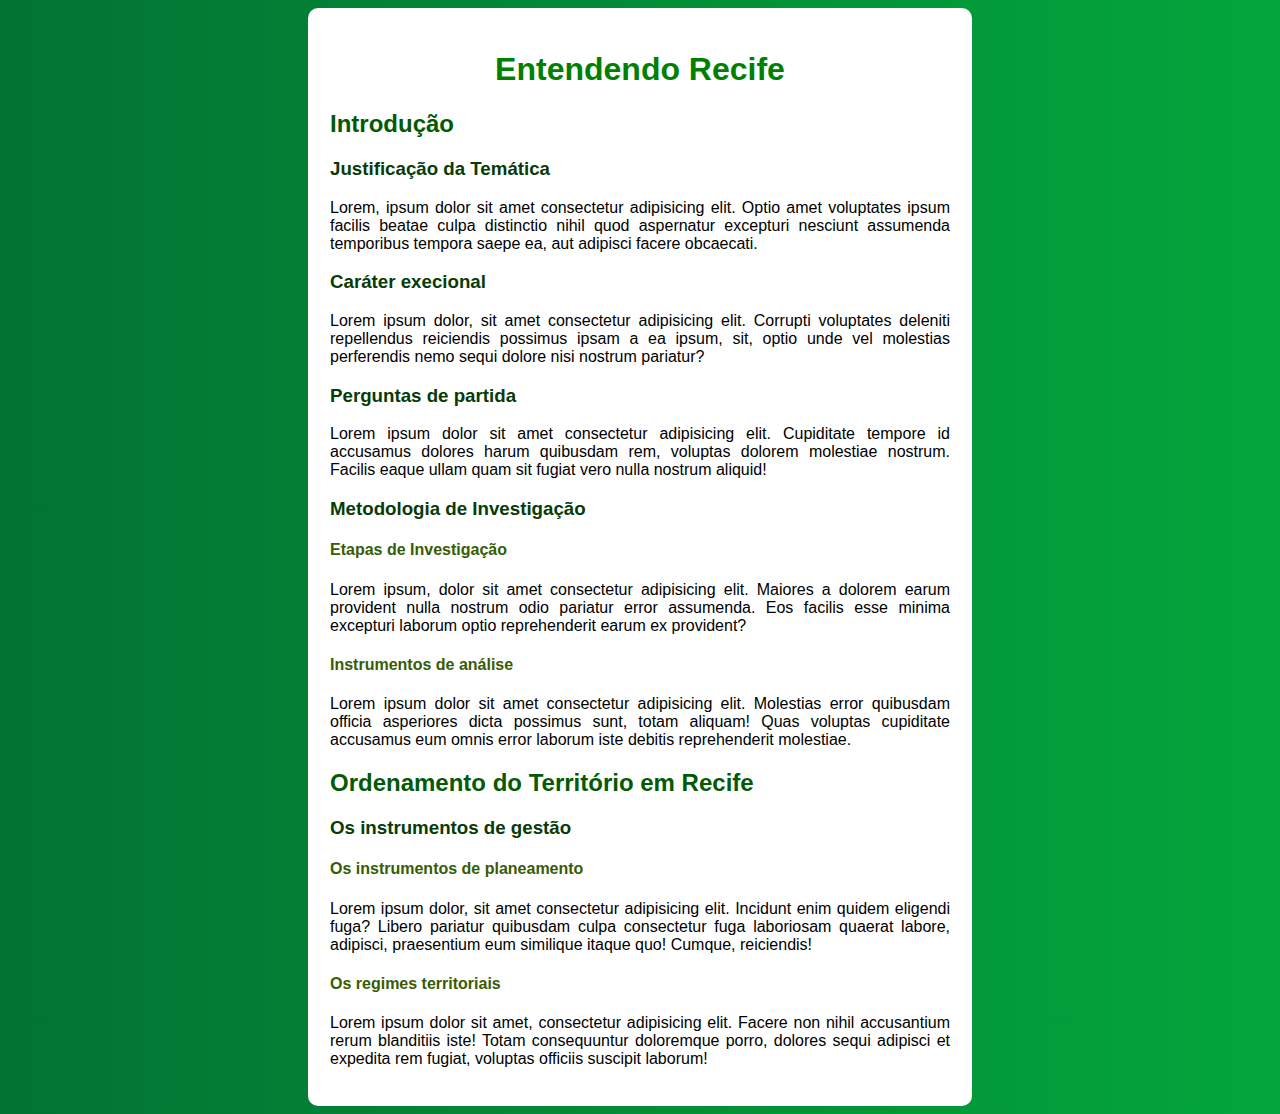
<file: html/ex01/index.html>
<!DOCTYPE html>
<html lang="pt-br">
<head>
    <meta charset="UTF-8">
    <meta http-equiv="X-UA-Compatible" content="IE=edge">
    <meta name="viewport" content="width=device-width, initial-scale=1.0">
    <title>Hierarquia de titulos</title>
    <link rel="stylesheet" href="../estilos/style.css">
</head>
<body>
    <main>
        <h1>Entendendo Recife</h1>
        <h2>Introdução</h2>
        <h3>Justificação da Temática</h3>
        <p>Lorem, ipsum dolor sit amet consectetur adipisicing elit. Optio amet voluptates ipsum facilis beatae culpa distinctio nihil quod aspernatur excepturi nesciunt assumenda temporibus tempora saepe ea, aut adipisci facere obcaecati.</p>
        <h3>Caráter execional</h3>
        <p>Lorem ipsum dolor, sit amet consectetur adipisicing elit. Corrupti voluptates deleniti repellendus reiciendis possimus ipsam a ea ipsum, sit, optio unde vel molestias perferendis nemo sequi dolore nisi nostrum pariatur?</p>
        <h3>Perguntas de partida</h3>
        <p>Lorem ipsum dolor sit amet consectetur adipisicing elit. Cupiditate tempore id accusamus dolores harum quibusdam rem, voluptas dolorem molestiae nostrum. Facilis eaque ullam quam sit fugiat vero nulla nostrum aliquid!</p>
        <h3>Metodologia de Investigação</h3>
        <h4>Etapas de Investigação</h4>
        <p>Lorem ipsum, dolor sit amet consectetur adipisicing elit. Maiores a dolorem earum provident nulla nostrum odio pariatur error assumenda. Eos facilis esse minima excepturi laborum optio reprehenderit earum ex provident?</p>
        <h4>Instrumentos de análise</h3>
        <p>Lorem ipsum dolor sit amet consectetur adipisicing elit. Molestias error quibusdam officia asperiores dicta possimus sunt, totam aliquam! Quas voluptas cupiditate accusamus eum omnis error laborum iste debitis reprehenderit molestiae.</p>
        <h2>Ordenamento do Território em Recife</h2>
        <h3>Os instrumentos de gestão</h3>
        <h4>Os instrumentos de planeamento</h4>
        <p>Lorem ipsum dolor, sit amet consectetur adipisicing elit. Incidunt enim quidem eligendi fuga? Libero pariatur quibusdam culpa consectetur fuga laboriosam quaerat labore, adipisci, praesentium eum similique itaque quo! Cumque, reiciendis!</p>
        <h4>Os regimes territoriais</h4>
        <p>Lorem ipsum dolor sit amet, consectetur adipisicing elit. Facere non nihil accusantium rerum blanditiis iste! Totam consequuntur doloremque porro, dolores sequi adipisci et expedita rem fugiat, voluptas officiis suscipit laborum!</p>
    </main>
</body>
</html>
</file>
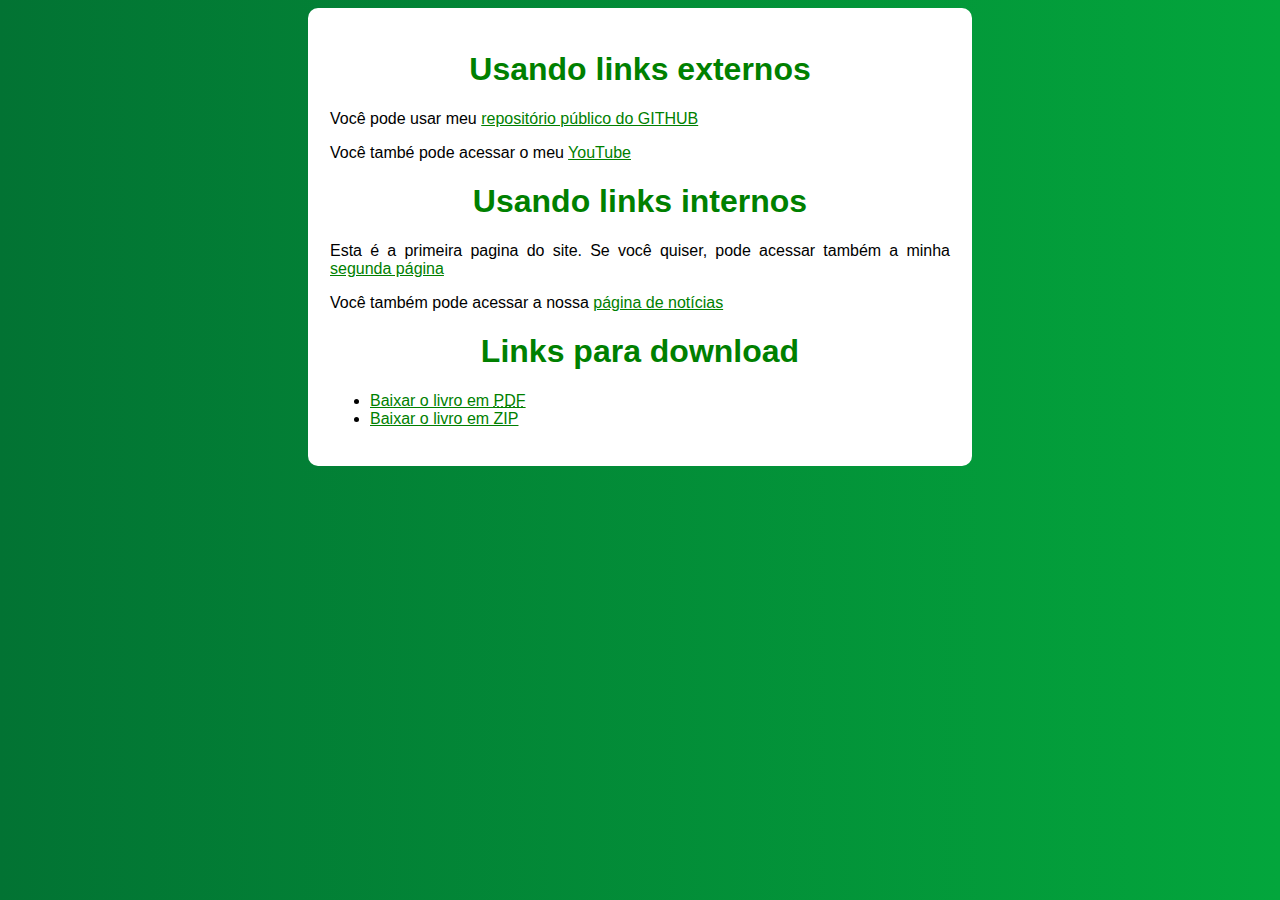
<file: html/ex02/index.html>
<!DOCTYPE html>
<html lang="pt-br">
<head>
    <meta charset="UTF-8">
    <meta http-equiv="X-UA-Compatible" content="IE=edge">
    <meta name="viewport" content="width=device-width, initial-scale=1.0">
    <title>Trabalhando com Links</title>
    <link rel="stylesheet" href="../estilos/style.css">
</head>
<body link="green">
   <main>
        <h1>Usando links externos</h1>
        <p>Você pode usar meu <a href="https://github.com/filipegranja98" target="_blank" rel="external">repositório público do GITHUB</a></p>
        <p>Você també pode acessar o meu <a href="https://wwww.youtube.com/user/unicapvideo" target="_blank" rel="external">YouTube</a></p>
        <h1>Usando links internos</h1>
        <p>Esta é a primeira pagina do site. Se você quiser, pode acessar também a minha <a href="pag02.html" target="_self" rel="next">segunda página</a></p>
        <p>Você também pode acessar a nossa <a href="noticias/noticias.html" target="_self" rel="next">página de notícias</a></p>
        <h1>Links para download</h1>
        <ul>
            <li>
                <a href="livros/meulivro.pdf" download="meulivro.pdf">Baixar o livro em <abbr title="Portable Document Format">PDF</abbr> </a>
            </li>
            <li><a href="livro/meulivro.zip" download="meulivro.zip">Baixar o livro em ZIP</a></li>
        </ul>
    </main>
</body>
</html>
</file>
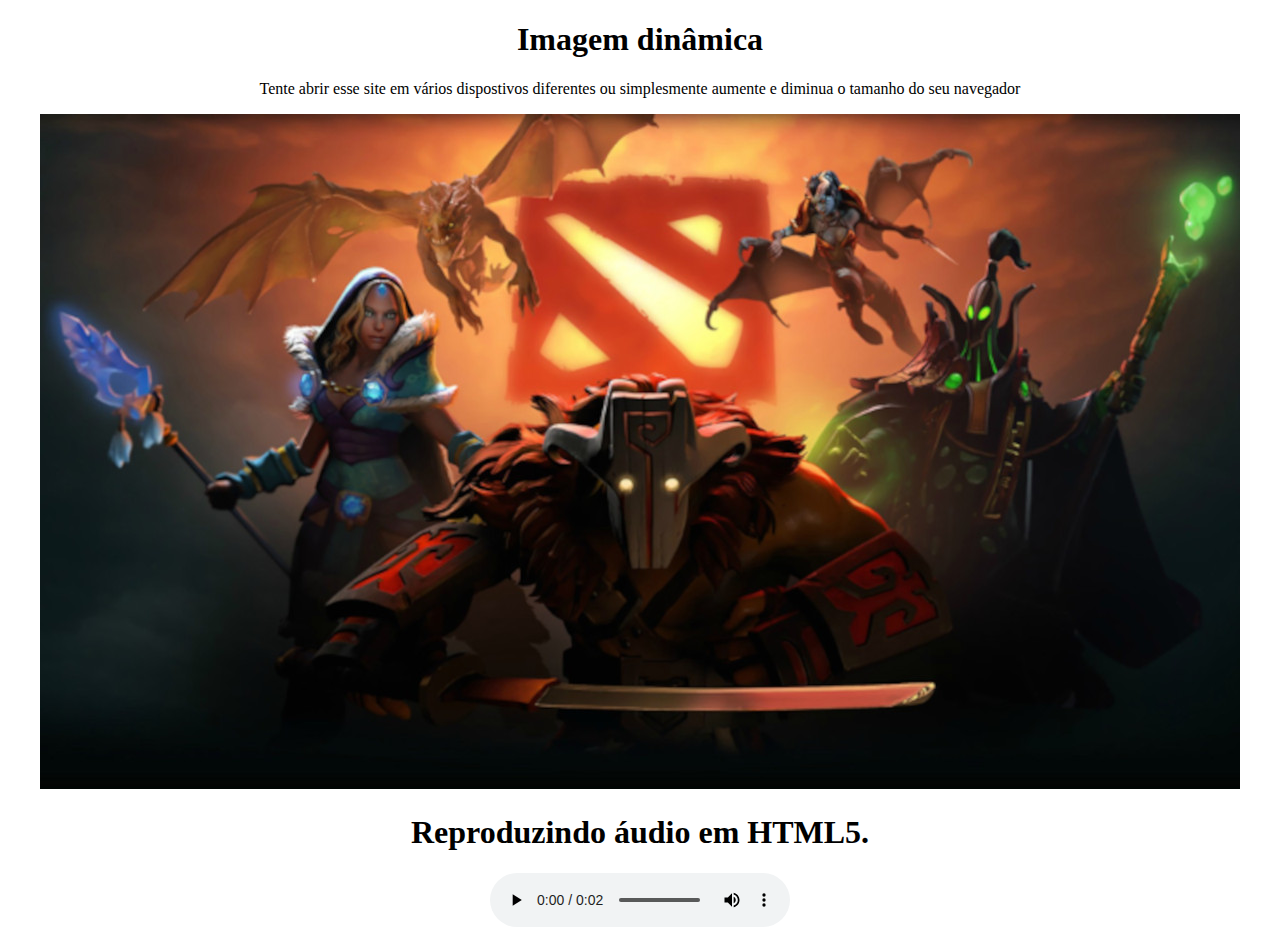
<file: html/ex03/index.html>
<!DOCTYPE html>
<html lang="pt-br">
<head>
    <meta charset="UTF-8">
    <meta http-equiv="X-UA-Compatible" content="IE=edge">
    <meta name="viewport" content="width=device-width, initial-scale=1.0">
    <title>Mídias em HTML5</title>
    <style>
        main{
            text-align: center;
            
        }
    </style>
</head>
<body>
    <main>
    <h1>Imagem dinâmica</h1>
    <p>Tente abrir esse site em vários dispostivos diferentes ou simplesmente aumente e diminua  o tamanho do seu navegador</p>
    <picture>
        <source media="(max-width: 750px)" srcset="imagens/foto-p.jpg" type="image/jpg">   
        <source media="(max-width: 1050px)" srcset="imagens/foto-m.jpg" type="image/jpg">
        <img src="imagens/foto-g.jpg" alt="imagem flexivel">
    </picture>
    <h1>Reproduzindo áudio em HTML5.</h1>
    <audio preload="metadata" autoplay controls loop>
        <source src="midia/audio.mp3" type="audio/mpeg">
        <source src="midia/audio.ogg" type="audio/ogg">
        <source src="midia/audio.wav" type="audio/wav">
        <p>infelizmente seu navegador não conseguio carregar o áudio. <a href="midia/audio.mp3" >Clique aqui para baixar  o arquivo MP3</a></p>
    </audio>
    </main>
</body>
</html>
</file>
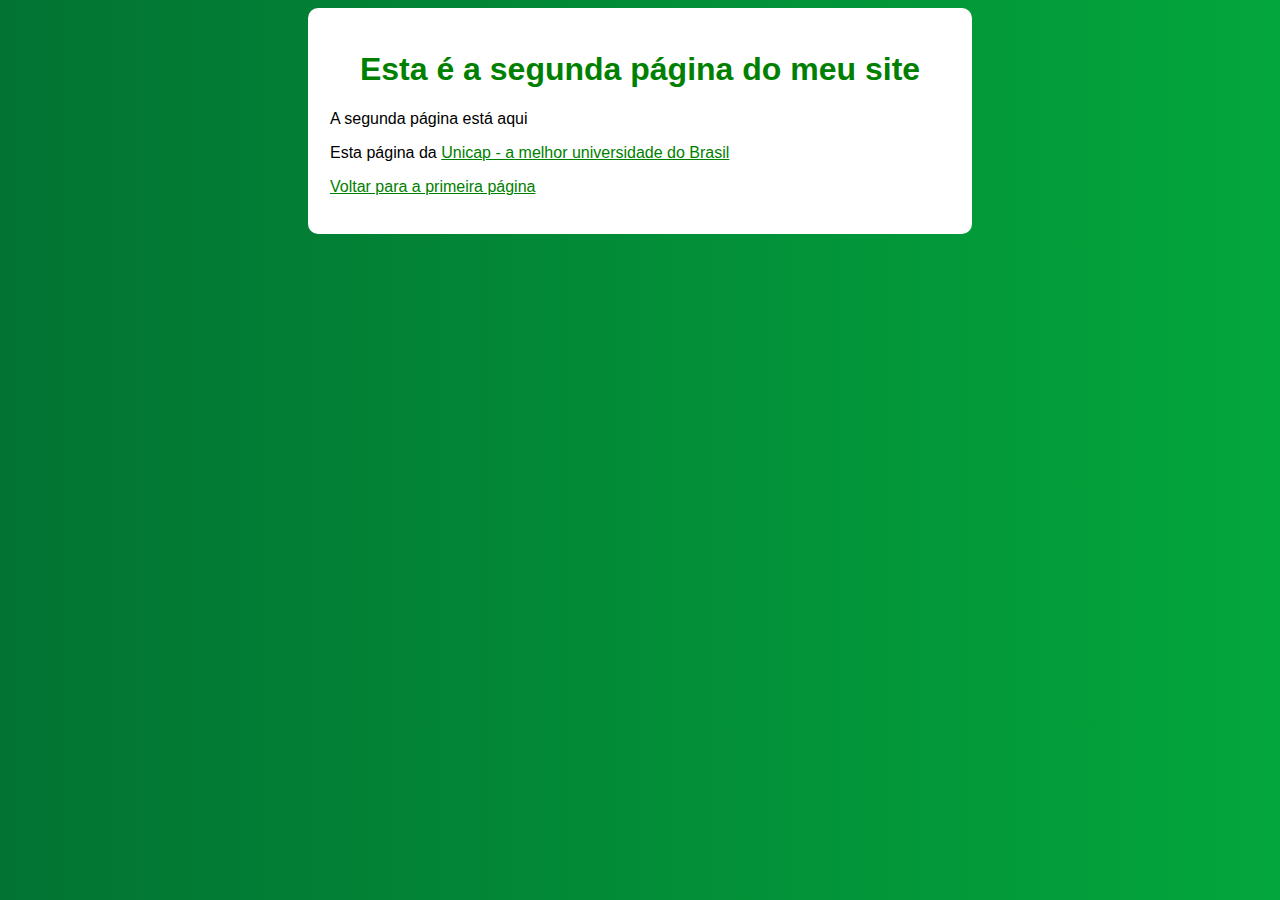
<file: html/ex02/pag02.html>
<!DOCTYPE html>
<html lang="en">
<head>
    <meta charset="UTF-8">
    <meta http-equiv="X-UA-Compatible" content="IE=edge">
    <meta name="viewport" content="width=device-width, initial-scale=1.0">
    <title>Segunda página</title>
    <link rel="stylesheet" href="../estilos/style.css">
</head>
<body link="green">
    <main>
        <h1>Esta é a segunda página do meu site</h1>
        <p>A segunda página está aqui</p>
        <p>Esta página da <a href="https://portal.unicap.br/" target="_blank" rel="nofollow">Unicap - a melhor universidade do Brasil</a></p>
        <p><a href="index.html" rel="prev">Voltar para a primeira página</a></p>
    </main>
</body>
</html>
</file>
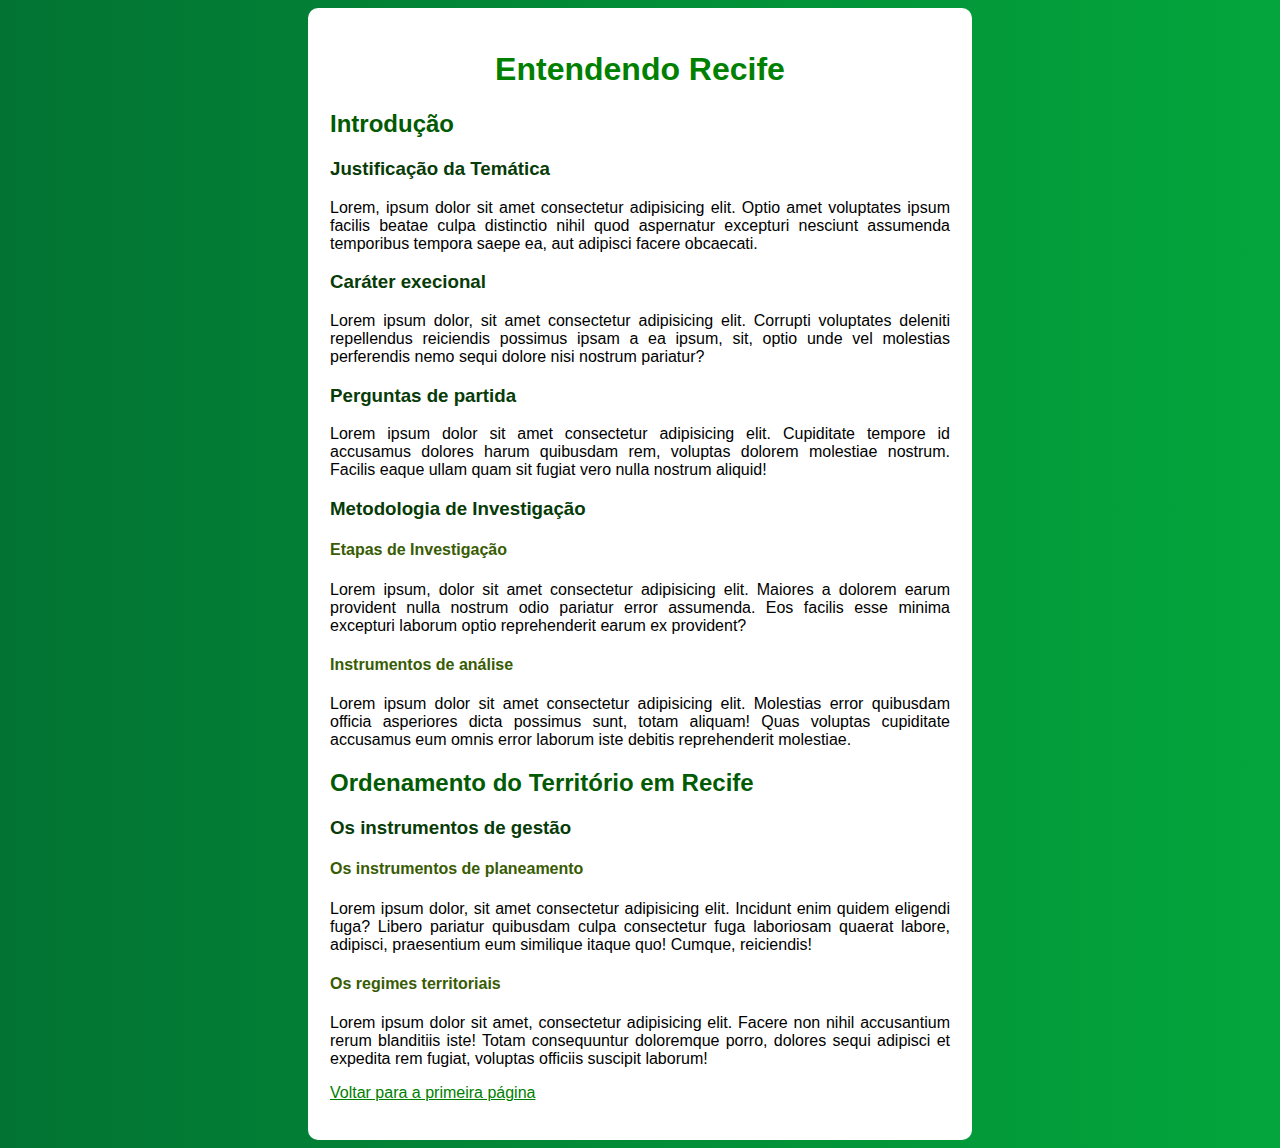
<file: html/ex02/noticias/noticias.html>
<!DOCTYPE html>
<html lang="pt-br">
<head>
    <meta charset="UTF-8">
    <meta http-equiv="X-UA-Compatible" content="IE=edge">
    <meta name="viewport" content="width=device-width, initial-scale=1.0">
    <title>Hierarquia de titulos</title>
    <link rel="stylesheet" href="../../estilos/style.css">
</head>
<body link="green">
    <main>
        <h1>Entendendo Recife</h1>
        <h2>Introdução</h2>
        <h3>Justificação da Temática</h3>
        <p>Lorem, ipsum dolor sit amet consectetur adipisicing elit. Optio amet voluptates ipsum facilis beatae culpa distinctio nihil quod aspernatur excepturi nesciunt assumenda temporibus tempora saepe ea, aut adipisci facere obcaecati.</p>
        <h3>Caráter execional</h3>
        <p>Lorem ipsum dolor, sit amet consectetur adipisicing elit. Corrupti voluptates deleniti repellendus reiciendis possimus ipsam a ea ipsum, sit, optio unde vel molestias perferendis nemo sequi dolore nisi nostrum pariatur?</p>
        <h3>Perguntas de partida</h3>
        <p>Lorem ipsum dolor sit amet consectetur adipisicing elit. Cupiditate tempore id accusamus dolores harum quibusdam rem, voluptas dolorem molestiae nostrum. Facilis eaque ullam quam sit fugiat vero nulla nostrum aliquid!</p>
        <h3>Metodologia de Investigação</h3>
        <h4>Etapas de Investigação</h4>
        <p>Lorem ipsum, dolor sit amet consectetur adipisicing elit. Maiores a dolorem earum provident nulla nostrum odio pariatur error assumenda. Eos facilis esse minima excepturi laborum optio reprehenderit earum ex provident?</p>
        <h4>Instrumentos de análise</h3>
        <p>Lorem ipsum dolor sit amet consectetur adipisicing elit. Molestias error quibusdam officia asperiores dicta possimus sunt, totam aliquam! Quas voluptas cupiditate accusamus eum omnis error laborum iste debitis reprehenderit molestiae.</p>
        <h2>Ordenamento do Território em Recife</h2>
        <h3>Os instrumentos de gestão</h3>
        <h4>Os instrumentos de planeamento</h4>
        <p>Lorem ipsum dolor, sit amet consectetur adipisicing elit. Incidunt enim quidem eligendi fuga? Libero pariatur quibusdam culpa consectetur fuga laboriosam quaerat labore, adipisci, praesentium eum similique itaque quo! Cumque, reiciendis!</p>
        <h4>Os regimes territoriais</h4>
        <p>Lorem ipsum dolor sit amet, consectetur adipisicing elit. Facere non nihil accusantium rerum blanditiis iste! Totam consequuntur doloremque porro, dolores sequi adipisci et expedita rem fugiat, voluptas officiis suscipit laborum!</p>
        <p><a href="../index.html" rel="prev">Voltar para a primeira página</a></p>
    </main>
</body>
</html>
</file>
<file: html/estilos/style.css>
@charset "UTF-8";
*{
           
    font-family: Arial, Helvetica, sans-serif;

}

body{
   
    background-image: linear-gradient(to right,#027333,  #03A63C);
    
    
}
main{
   
    background-color: white;
    border-radius: 10px;
    width: 620px;
    padding: 22px;
    text-align: justify;
    margin: auto;
    

}
h1{
    text-align: center;
    color:green;
}
h2{
    color: rgb(2, 90, 2);
}
h3{
    color: rgb(7, 59, 7);
}h4{
    color: rgb(56, 92, 3);
}
</file>
